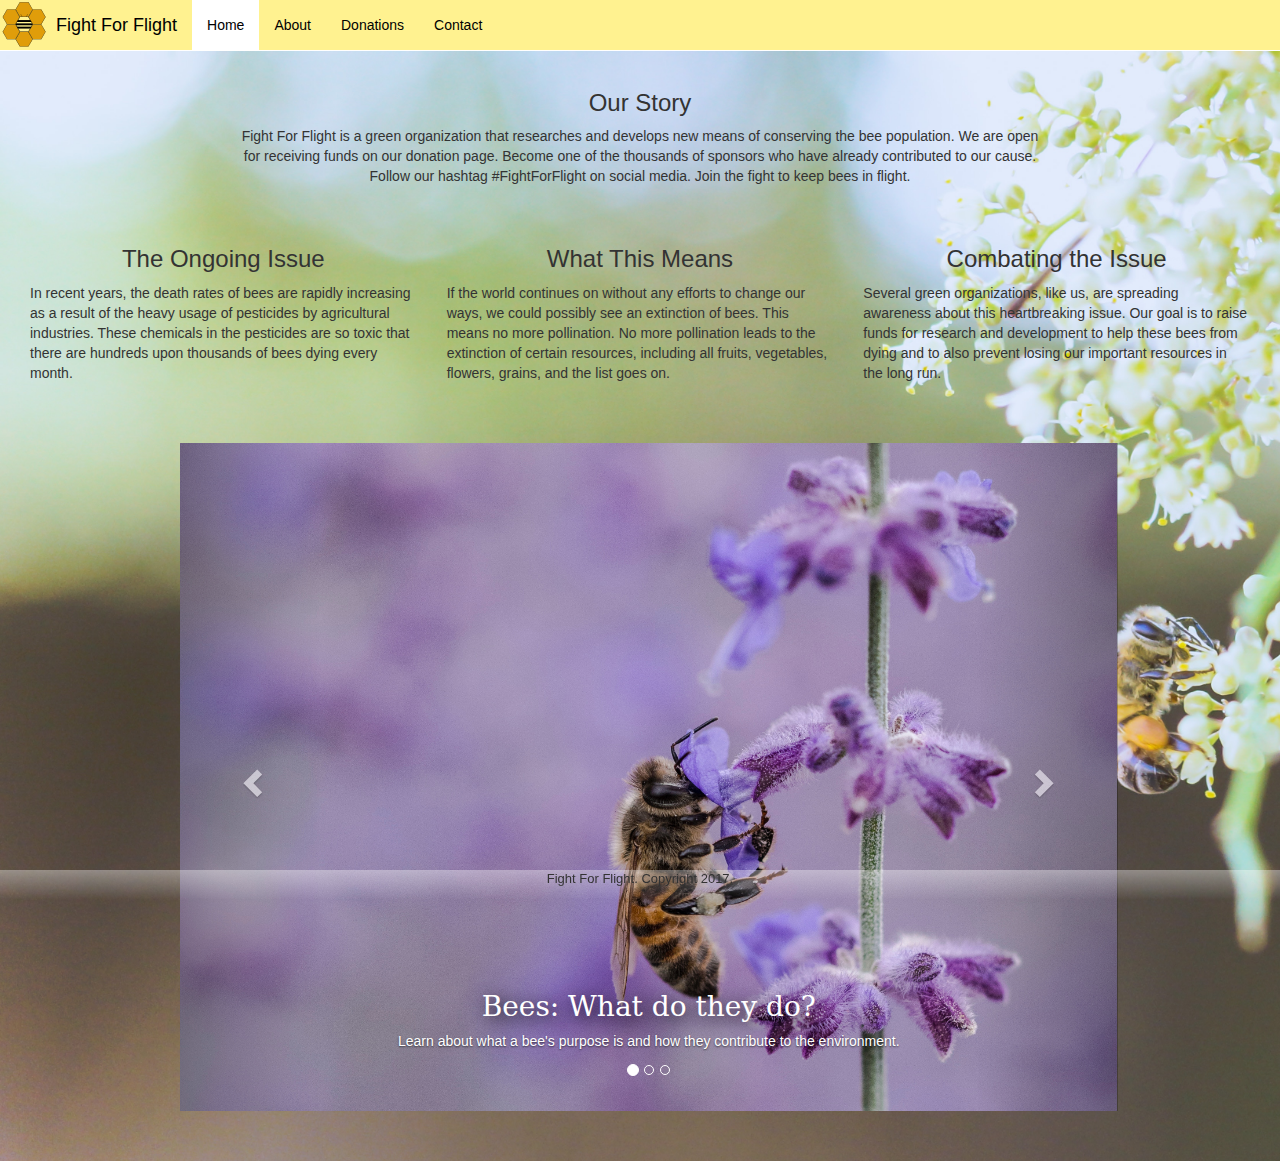
<file: index.html>
<!DOCTYPE html>
<html lang="en">
  <head>
    <meta charset="UTF-8">
	<meta http-equiv="X-UA-Compatible" content="IE=edge">
	<meta name="viewport" content="width=device-width, initial-scale=1">
    <title>Untitled Document</title>
    <!-- Bootstrap -->
	<link href="css/bootstrap.css" rel="stylesheet">
	<link href="fightforflight.css" rel="stylesheet" type="text/css">

	<!-- HTML5 shim and Respond.js for IE8 support of HTML5 elements and media queries -->
	<!-- WARNING: Respond.js doesn't work if you view the page via file:// -->
	<!--[if lt IE 9]>
		  <script src="https://oss.maxcdn.com/html5shiv/3.7.2/html5shiv.min.js"></script>
		  <script src="https://oss.maxcdn.com/respond/1.4.2/respond.min.js"></script>
		<![endif]-->
  </head>
    <body style="padding-top: 70px">
  <nav class="navbar navbar-default navbar-fixed-top">
    <div class="container-fluid">
      <!-- Brand and toggle get grouped for better mobile display -->
      <div class="navbar-header">
        <button type="button" class="navbar-toggle collapsed" data-toggle="collapse" data-target="#topFixedNavbar1" aria-expanded="false"><span class="sr-only">Toggle navigation</span><span class="icon-bar"></span><span class="icon-bar"></span><span class="icon-bar"></span></button>
        <a class="navbar-brand" href="#">Fight For Flight</a></div>
      <!-- Collect the nav links, forms, and other content for toggling -->
      <div class="collapse navbar-collapse" id="topFixedNavbar1">
        <ul class="nav navbar-nav">
          <li class="active"><a href="index.html">Home<span class="sr-only">(current)</span></a></li>
          <li><a href="About.html">About</a></li> 
          <li><a href="Donations.html">Donations</a></li>
  <li><a href="Contact.html">Contact</a></li>
	    </ul>
</div>
      <!-- /.navbar-collapse -->
    </div>
    <!-- /.container-fluid -->
  </nav>
  
  
  <div class="container-fluid">
<article class="col-sm-6 col-md-4 col-lg-offset-2 col-lg-8">
  <h3 class="text-center">Our Story</h3>
  <p class="text-center">Fight For Flight is a green organization that researches and develops new means of conserving the bee population.  We are open for receiving funds on our donation page.  Become one of the thousands of sponsors who have already contributed to our cause. Follow our hashtag #FightForFlight on social media. Join the fight to keep bees in flight.</p>
</article>
<article class="col-sm-6 col-md-4 col-lg-offset-0">
  <h3 class="text-center">The Ongoing Issue</h3>
  <p class="text-left">In recent years, the death rates of bees are rapidly increasing as a result of the heavy usage of pesticides by agricultural industries. These chemicals in the pesticides are so toxic that there are hundreds upon thousands of bees dying every month.</p>
</article>
    <article class="col-sm-6 col-md-4">
  <h3 class="text-center">What This Means</h3>
      <p class="text-left">If the world continues on without any efforts to change our ways, we could possibly see an extinction of bees. This means no more pollination. No more pollination leads to the extinction of certain resources, including all fruits, vegetables, flowers, grains, and the list goes on.</p>
  </article>
    <article class="col-sm-6 col-md-4">
<h3 class="text-center">Combating the Issue</h3>
      <p class="text-left">Several green organizations, like us, are spreading awareness about this heartbreaking issue. Our goal is to raise funds for research and development to help these bees from dying and to also prevent losing our important resources in the long run. </p>
    </article>
    <article class="col-sm-6 col-md-4 col-lg-offset-1 col-lg-10">
      <div id="carousel1" class="carousel slide" data-ride="carousel">
        <ol class="carousel-indicators">
          <li data-target="#carousel1" data-slide-to="0" class="active"></li>
          <li data-target="#carousel1" data-slide-to="1"></li>
          <li data-target="#carousel1" data-slide-to="2"></li>
        </ol>
        <div class="carousel-inner" role="listbox">
          <div class="item active"><img src="carouselimg1.jpg" alt="Bee 1" class="center-block">
            <div class="carousel-caption">
              <h1>Bees: What do they do?</h1>
              <p>Learn about what a bee's purpose is and how they contribute to the environment.</p>
            </div>
          </div>
          <div class="item"><img src="carousel-2.jpg" alt="Second slide image" class="center-block">
            <div class="carousel-caption">
              <h1>Caring for bees: How do we do it?</h1>
              <p>Learn our process on how our bees are treated.</p>
            </div>
          </div>
          <div class="item"><img src="carousel-3.jpg" alt="Third slide image" class="center-block">
            <div class="carousel-caption">
              <h1>Wasps and agriculture</h1>
              <p>Learn about a common misconception about wasps and how they impact the environment.</p>
            </div>
          </div>
        </div>
        <a class="left carousel-control" href="#carousel1" role="button" data-slide="prev"><span class="glyphicon glyphicon-chevron-left" aria-hidden="true"></span><span class="sr-only">Previous</span></a><a class="right carousel-control" href="#carousel1" role="button" data-slide="next"><span class="glyphicon glyphicon-chevron-right" aria-hidden="true"></span><span class="sr-only">Next</span></a></div>
&nbsp;</article>
  </div>
<!-- jQuery (necessary for Bootstrap's JavaScript plugins) --> 
	<script src="js/jquery-1.11.3.min.js"></script>

	<!-- Include all compiled plugins (below), or include individual files as needed --> 
	<script src="js/bootstrap.js"></script>
	<footer>Fight For Flight. Copyright 2017.</footer>
  </body>
</html>
</file>
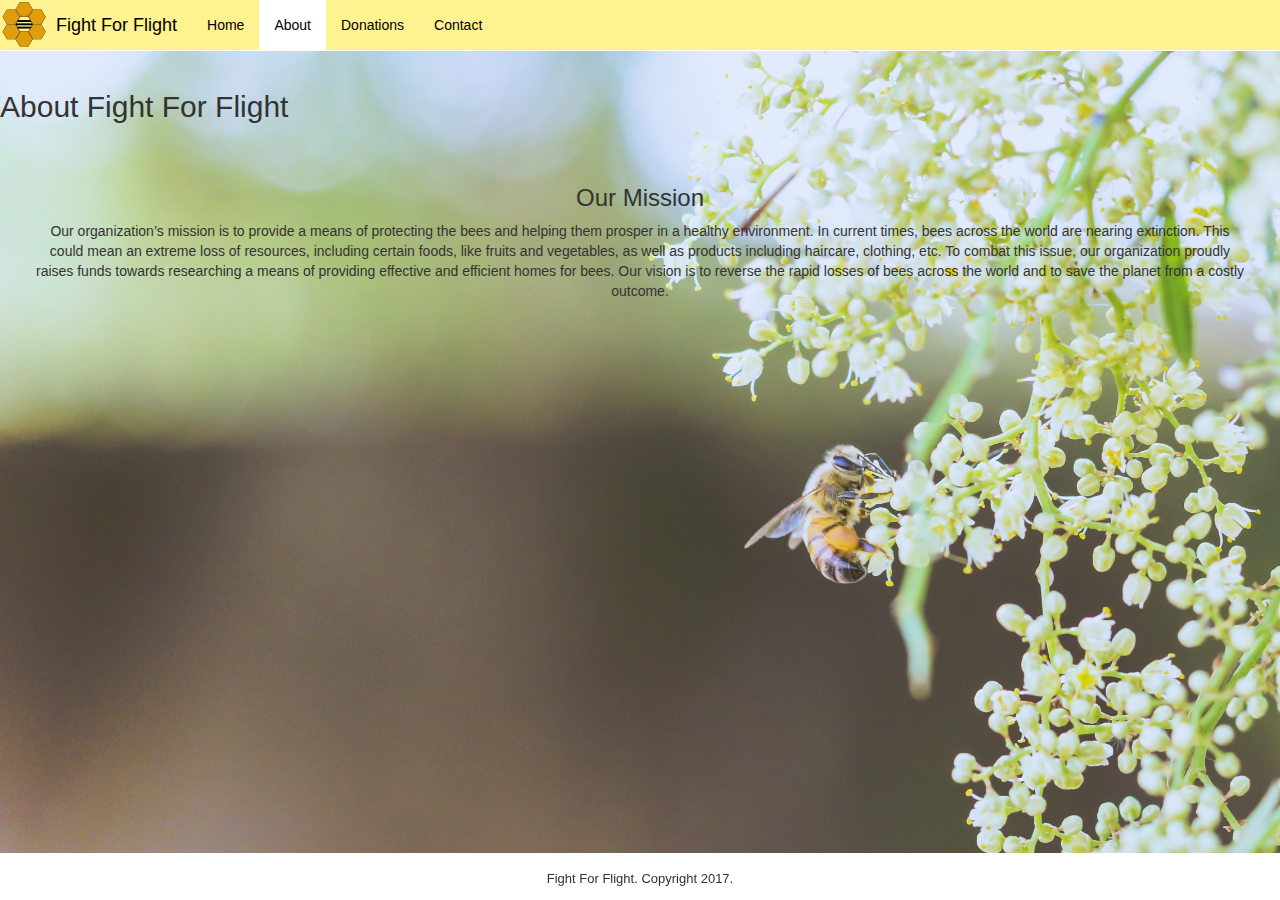
<file: About.html>
<!DOCTYPE html>
<html lang="en">
  <head>
    <meta charset="UTF-8">
	<meta http-equiv="X-UA-Compatible" content="IE=edge">
	<meta name="viewport" content="width=device-width, initial-scale=1">
    <title>Untitled Document</title>
    <!-- Bootstrap -->
	<link href="css/bootstrap.css" rel="stylesheet">
	<link href="fightforflight.css" rel="stylesheet" type="text/css">

	<!-- HTML5 shim and Respond.js for IE8 support of HTML5 elements and media queries -->
	<!-- WARNING: Respond.js doesn't work if you view the page via file:// -->
	<!--[if lt IE 9]>
		  <script src="https://oss.maxcdn.com/html5shiv/3.7.2/html5shiv.min.js"></script>
		  <script src="https://oss.maxcdn.com/respond/1.4.2/respond.min.js"></script>
		<![endif]-->
  </head>
  <body style="padding-top: 70px">
<nav class="navbar navbar-default navbar-fixed-top">
  <div class="container-fluid">
      <!-- Brand and toggle get grouped for better mobile display -->
      <div class="navbar-header">
        <button type="button" class="navbar-toggle collapsed" data-toggle="collapse" data-target="#topFixedNavbar1" aria-expanded="false"><span class="sr-only">Toggle navigation</span><span class="icon-bar"></span><span class="icon-bar"></span><span class="icon-bar"></span></button>
        <a class="navbar-brand" href="#">Fight For Flight</a></div>
      <!-- Collect the nav links, forms, and other content for toggling -->
      <div class="collapse navbar-collapse" id="topFixedNavbar1">
        <ul class="nav navbar-nav">
          <li><a href="index.html">Home<span class="sr-only">(current)</span></a></li>
          <li class="active"><a href="about.html">About</a></li> 
          <li><a href="Donations.html">Donations</a></li>
  <li><a href="Contact.html">Contact</a></li>
		  </ul>
</div>
      <!-- /.navbar-collapse -->
    </div>
    <!-- /.container-fluid -->
  </nav>
<aside class="asideLeft">
  <h2>About Fight For Flight</h2>
</aside>
<section class="sectionRight">
  <h3>Our Mission</h3>
  <p class="text-center">Our organization’s mission is to provide a means of protecting the bees and helping them prosper in a healthy environment. In current times, bees across the world are nearing extinction.  This could mean an extreme loss of resources, including certain foods, like fruits and vegetables, as well as products including haircare, clothing, etc.  To combat this issue, our organization proudly raises funds towards researching a means of providing effective and efficient homes for bees. Our vision is to reverse the rapid losses of bees across the world and to save the planet from a costly outcome.</p>

<!-- jQuery (necessary for Bootstrap's JavaScript plugins) --> 
	<script src="js/jquery-1.11.3.min.js"></script>

	<!-- Include all compiled plugins (below), or include individual files as needed --> 
<script src="js/bootstrap.js"></script> </section>
<footer>Fight For Flight. Copyright 2017.</footer>
</body>
</html>
</file>
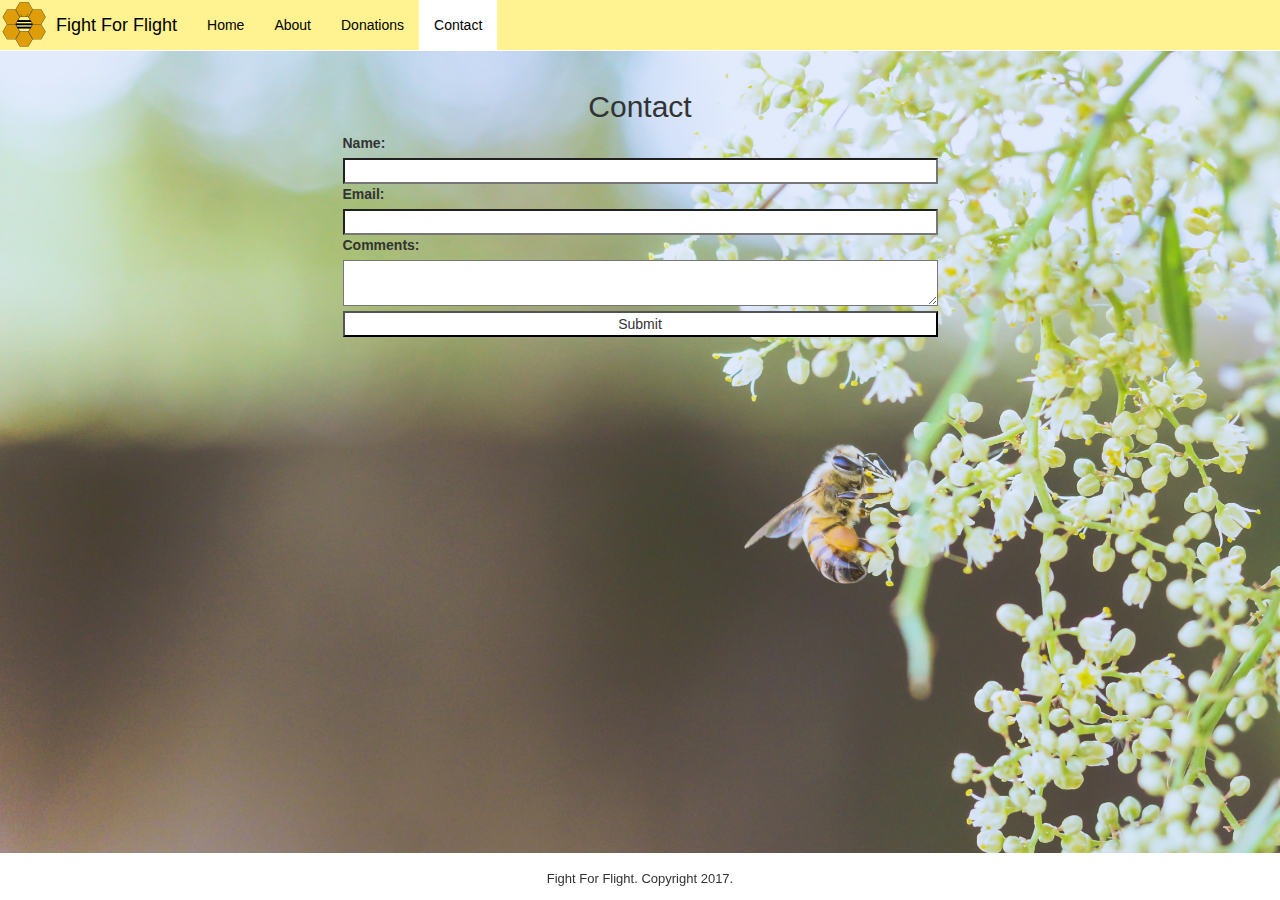
<file: Contact.html>
<!DOCTYPE html>
<html lang="en">
  <head>
    <meta charset="UTF-8">
	<meta http-equiv="X-UA-Compatible" content="IE=edge">
	<meta name="viewport" content="width=device-width, initial-scale=1">
    <title>Untitled Document</title>
    <!-- Bootstrap -->
	<link href="css/bootstrap.css" rel="stylesheet">
	<link href="fightforflight.css" rel="stylesheet" type="text/css">

	<!-- HTML5 shim and Respond.js for IE8 support of HTML5 elements and media queries -->
	<!-- WARNING: Respond.js doesn't work if you view the page via file:// -->
	<!--[if lt IE 9]>
		  <script src="https://oss.maxcdn.com/html5shiv/3.7.2/html5shiv.min.js"></script>
		  <script src="https://oss.maxcdn.com/respond/1.4.2/respond.min.js"></script>
		<![endif]-->
  </head>
  <body style="padding-top: 70px">
  <nav class="navbar navbar-default navbar-fixed-top">
    <div class="container-fluid">
      <!-- Brand and toggle get grouped for better mobile display -->
      <div class="navbar-header">
        <button type="button" class="navbar-toggle collapsed" data-toggle="collapse" data-target="#topFixedNavbar1" aria-expanded="false"><span class="sr-only">Toggle navigation</span><span class="icon-bar"></span><span class="icon-bar"></span><span class="icon-bar"></span></button>
        <a class="navbar-brand" href="Index.html">Fight For Flight</a></div>
      <!-- Collect the nav links, forms, and other content for toggling -->
      <div class="collapse navbar-collapse" id="topFixedNavbar1">
        <ul class="nav navbar-nav">
          <li class=><a href="index.html">Home<span class="sr-only">(current)</span></a></li>
          <li><a href="About.html">About</a></li> 
          <li><a href="Donations.html">Donations</a></li>
  <li class="active"><a href="Contact.html">Contact</a></li>
		  </ul>
</div>
      <!-- /.navbar-collapse -->
    </div>
    <!-- /.container-fluid -->
  </nav>
  <div class="container-fluid">
<article class="col-sm-6 col-md-4 col-lg-offset-3 col-lg-6">
  <h2 class="text-center">Contact<br>
</h2>
  <form id="form1" name="form1" method="post">
    <label for="Name">Name:</label>
    <br>
    <input name="Name" type="text" required class="formStyle" id="Name" form="form1">
    <br>
    <label for="email">Email:</label>
    <br>
    <input name="email" type="email" required class="formStyle" id="email" form="form1">
    <br>
    <label for="comments">Comments:</label>
    <br>
    <textarea name="comments" required class="formStyle" id="comments" form="form1"></textarea>
    <br>
    <input name="submit" type="submit" class="formStyle" id="submit" form="form1" value="Submit">
    
  </form>
      <p> </p>
  </article>
  
  <footer>Fight For Flight. Copyright 2017.</footer>


</div>
<!-- jQuery (necessary for Bootstrap's JavaScript plugins) --> 
	<script src="js/jquery-1.11.3.min.js"></script>

	<!-- Include all compiled plugins (below), or include individual files as needed --> 
	<script src="js/bootstrap.js"></script>
	
	
	
	
	
	
	
  </body>
</html>
</file>
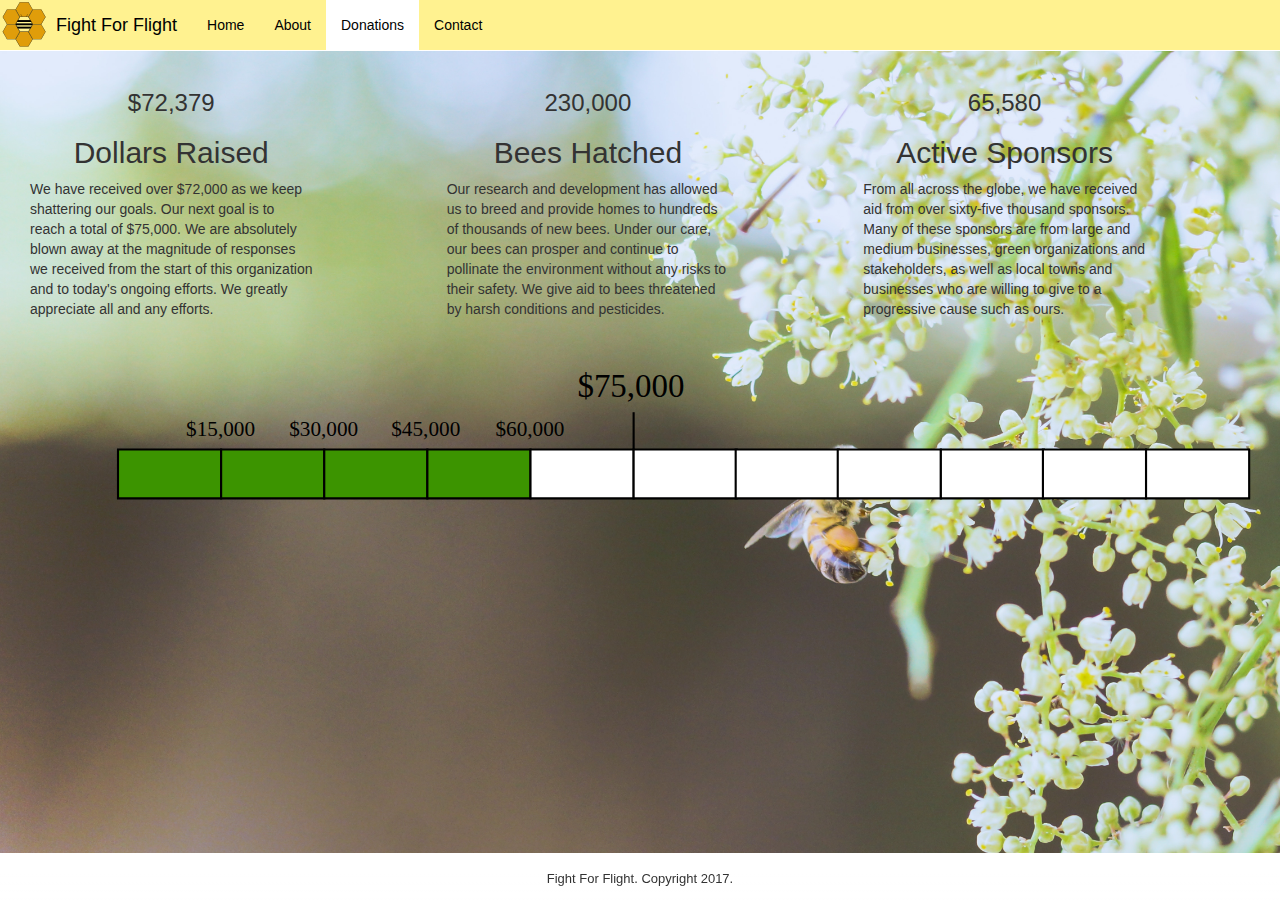
<file: Donations.html>
<!DOCTYPE html>
<html lang="en">
  <head>
    <meta charset="UTF-8">
	<meta http-equiv="X-UA-Compatible" content="IE=edge">
	<meta name="viewport" content="width=device-width, initial-scale=1">
    <title>Untitled Document</title>
    <!-- Bootstrap -->
	<link href="css/bootstrap.css" rel="stylesheet">
	<link href="fightforflight.css" rel="stylesheet" type="text/css">

	<!-- HTML5 shim and Respond.js for IE8 support of HTML5 elements and media queries -->
	<!-- WARNING: Respond.js doesn't work if you view the page via file:// -->
	<!--[if lt IE 9]>
		  <script src="https://oss.maxcdn.com/html5shiv/3.7.2/html5shiv.min.js"></script>
		  <script src="https://oss.maxcdn.com/respond/1.4.2/respond.min.js"></script>
		<![endif]-->
  </head>
  <body style="padding-top: 70px">
  <nav class="navbar navbar-default navbar-fixed-top">
    <div class="container-fluid">
      <!-- Brand and toggle get grouped for better mobile display -->
      <div class="navbar-header">
        <button type="button" class="navbar-toggle collapsed" data-toggle="collapse" data-target="#topFixedNavbar1" aria-expanded="false"><span class="sr-only">Toggle navigation</span><span class="icon-bar"></span><span class="icon-bar"></span><span class="icon-bar"></span></button>
        <a class="navbar-brand" href="#">Fight For Flight</a></div>
      <!-- Collect the nav links, forms, and other content for toggling -->
      <div class="collapse navbar-collapse" id="topFixedNavbar1">
        <ul class="nav navbar-nav">
          <li><a href="index.html">Home<span class="sr-only">(current)</span></a></li>
          <li><a href="About.html">About</a></li> 
          <li class="active"><a href="Donations.html">Donations</a></li>
  <li><a href="Contact.html">Contact</a></li>
		  </ul>
</div>
      <!-- /.navbar-collapse -->
    </div>
    <!-- /.container-fluid -->
  </nav>
<div class="container-fluid">
  <article class="col-sm-6 col-md-4 col-lg-3">
    <h3 class="text center">$72,379</h3>
    <h2 class="text-center">Dollars Raised</h2>
      <p>We have received over $72,000 as we keep shattering our goals.  Our next goal is to reach a total of $75,000.  We are absolutely blown away at the magnitude of responses we received from the start of this organization and to today's ongoing efforts. We greatly appreciate all and any efforts.</p>
  </article>
    <article class="col-sm-6 col-md-4 col-lg-offset-1 col-lg-3">
    <h3 class="text center">230,000</h3>
<h2 class="text-center">Bees Hatched</h2>
      <p>Our research and development has allowed us to breed and provide homes to hundreds of thousands of new bees. Under our care, our bees can prosper and continue to pollinate the environment without any risks to their safety. We give aid to bees threatened by harsh conditions and pesticides.</p>
    </article>
    <article class="col-sm-6 col-md-4 col-lg-3 col-lg-offset-1">
    <h3 class="text center">65,580</h3>
<h2 class="text-center">Active Sponsors</h2>
      <p>From all across the globe, we have received aid from over sixty-five thousand sponsors. Many of these sponsors are from large and medium businesses, green organizations and stakeholders, as well as local towns and businesses who are willing to give to a progressive cause such as ours.</p>
    </article>
</div>
<!-- jQuery (necessary for Bootstrap's JavaScript plugins) -->	<img src="Progress_Bar.svg" alt=""/> <script src="js/jquery-1.11.3.min.js"></script>

	<!-- Include all compiled plugins (below), or include individual files as needed --> 
	<script src="js/bootstrap.js"></script>
	<footer>Fight For Flight. Copyright 2017.</footer>
  </body>
</html>
</file>
<file: fightforflight.css>
@charset "UTF-8";
.navbar-default {
  background-color: #fff290;
  border-color: #ffffff;
}
.navbar-default .navbar-brand {
  color: #000000;
}
.navbar-default .navbar-brand:hover,
.navbar-default .navbar-brand:focus {
  color: #000000;
}
.navbar-default .navbar-text {
  color: #000000;
}
.navbar-default .navbar-nav > li > a {
  color: #000000;
}
.navbar-default .navbar-nav > li > a:hover,
.navbar-default .navbar-nav > li > a:focus {
  color: #000000;
}
.navbar-default .navbar-nav > .active > a,
.navbar-default .navbar-nav > .active > a:hover,
.navbar-default .navbar-nav > .active > a:focus {
  color: #000000;
  background-color: #ffffff;
}
.navbar-default .navbar-nav > .open > a,
.navbar-default .navbar-nav > .open > a:hover,
.navbar-default .navbar-nav > .open > a:focus {
  color: #000000;
  background-color: #ffffff;
}
.navbar-default .navbar-toggle {
  border-color: #ffffff;
}
.navbar-default .navbar-toggle:hover,
.navbar-default .navbar-toggle:focus {
  background-color: #ffffff;
}
.navbar-default .navbar-toggle .icon-bar {
  background-color: #000000;
}
.navbar-default .navbar-collapse,
.navbar-default .navbar-form {
  border-color: #000000;
}
.navbar-default .navbar-link {
  color: #000000;
}
.navbar-default .navbar-link:hover {
  color: #000000;
}
.navbar-brand {
	background-image: url(Website_Logo.svg);
	background-repeat: no-repeat;
	padding-left: 56px;
}
.container-fluid .col-sm-6.col-md-4.col-lg-offset-3.col-lg-6 {
}

@media (max-width: 767px) {
  .navbar-default .navbar-nav .open .dropdown-menu > li > a {
    color: #000000;
  }
  .navbar-default .navbar-nav .open .dropdown-menu > li > a:hover,
  .navbar-default .navbar-nav .open .dropdown-menu > li > a:focus {
    color: #000000;
  }
  .navbar-default .navbar-nav .open .dropdown-menu > .active > a,
  .navbar-default .navbar-nav .open .dropdown-menu > .active > a:hover,
  .navbar-default .navbar-nav .open .dropdown-menu > .active > a:focus {
    color: #000000;
    background-color: #ffffff;
  }
}

image {
}
.col-sm-6.col-md-4.col-lg-offset-2.col-lg-8 {
	background-color: rgba(0,0,0,0.00);
}
.text-center {
	/* [disabled]background-color: rgba(0,0,0,0.00); */
}
.container-fluid .col-sm-6.col-md-4.col-lg-offset-0 {
	background-color: rgba(0,0,0,0.00);
}
.col-sm-6.col-md-4 {
	background-color: rgba(0,0,0,0.00);
}
.container-fluid .col-sm-6.col-md-4 {
	background-color: rgba(0,0,0,0.00);
}
.container-fluid .col-sm-6.col-md-4.col-lg-offset-1.col-lg-10 {
	background-color: rgba(0,0,0,0.00);
	display: block;
	-webkit-box-sizing: border-box;
	-moz-box-sizing: border-box;
	box-sizing: border-box;
	padding-left: 0px;
	padding-right: 0px;
	padding-top: 0px;
	padding-bottom: 0px;
}
.navbar.navbar-default.navbar-fixed-top .container-fluid #topFixedNavbar1 {
}
.container-fluid {
}
.formStyle {
	width: 100%;
	background-color: #FFFFFF;
}
form {
}
body {
	background-repeat: no-repeat;
	background-size: cover;
	background-image: url(images/ContactBee.jpg);
}
.container-fluid {
}
.container-fluid .col-sm-6.col-md-4.col-lg-offset-2.col-lg-8 {
}
.container-fluid {
}
footer {
	text-align: center;
}
Contact Page Bg Image {
	background-position: 100% 0%;
}
.container-fluid .col-sm-6.col-md-4.col-lg-offset-4 {
}
.container-fluid .col-sm-6.col-md-4.col-lg-3 {
}
.sectionRight {
}
body footer {
	text-align: center;
}
.asideLeft h1 {
	padding-left: 75px;
	opacity: 1;
}
h3 {
	font-family: "Gill Sans", "Gill Sans MT", "Myriad Pro", "DejaVu Sans Condensed", Helvetica, Arial, sans-serif;
	font-weight: normal;
	font-size: x-large;
	text-align: center;
}
.container {
}
.container-fluid .col-sm-6.col-md-4 {
	margin-bottom: 30px;
	margin-right: 0px;
	opacity: 1;
}
.container-fluid .col-sm-6.col-md-4.col-lg-offset-1.col-lg-10 {
	margin-top: 20px;
	width: 75%;
	margin-left: 165px;
}
h2 {
}

.asideLeft  {
	clear: left;
	float: left;
	bottom: auto;
}
h1 {
	font-family: Constantia, "Lucida Bright", "DejaVu Serif", Georgia, serif;
	font-style: normal;
	font-weight: 400;
	font-size: 2em;
	text-align: center;
	line-height: 1em;
	height: 1em;
	text-shadow: 4px 4px 17px #000000;
	color: #FFFFFF;
}


.sectionRight {
	float: right;
	width: 100%;
	/* [disabled]margin-top: 30px; */
	/* [disabled]margin-left: 1px; */
	/* [disabled]margin-right: 30px; */
	padding-top: 2.5%;
	padding-right: 2.5%;
	padding-bottom: 2.5%;
	padding-left: 2.5%;
	clear: left;
	height: auto;
}

#footer {
   position:fixed;
   left:0px;
   bottom:0px;
   height:300px;
   width:100%;
   background:#1abc9c;
}

body footer {
	font-size: small;
	text-align: center;
	position: fixed;
	left: 0px;
	bottom: 0px;
	height: 30px;
	width: 100%;
	background-image: -webkit-linear-gradient(90deg,rgba(255,255,255,0.00) 0%,rgba(255,255,255,0.37) 100%);
	background-image: -moz-linear-gradient(90deg,rgba(255,255,255,0.00) 0%,rgba(255,255,255,0.37) 100%);
	background-image: -o-linear-gradient(90deg,rgba(255,255,255,0.00) 0%,rgba(255,255,255,0.37) 100%);
	background-image: linear-gradient(0deg,rgba(255,255,255,0.00) 0%,rgba(255,255,255,0.37) 100%);
}
</file>
